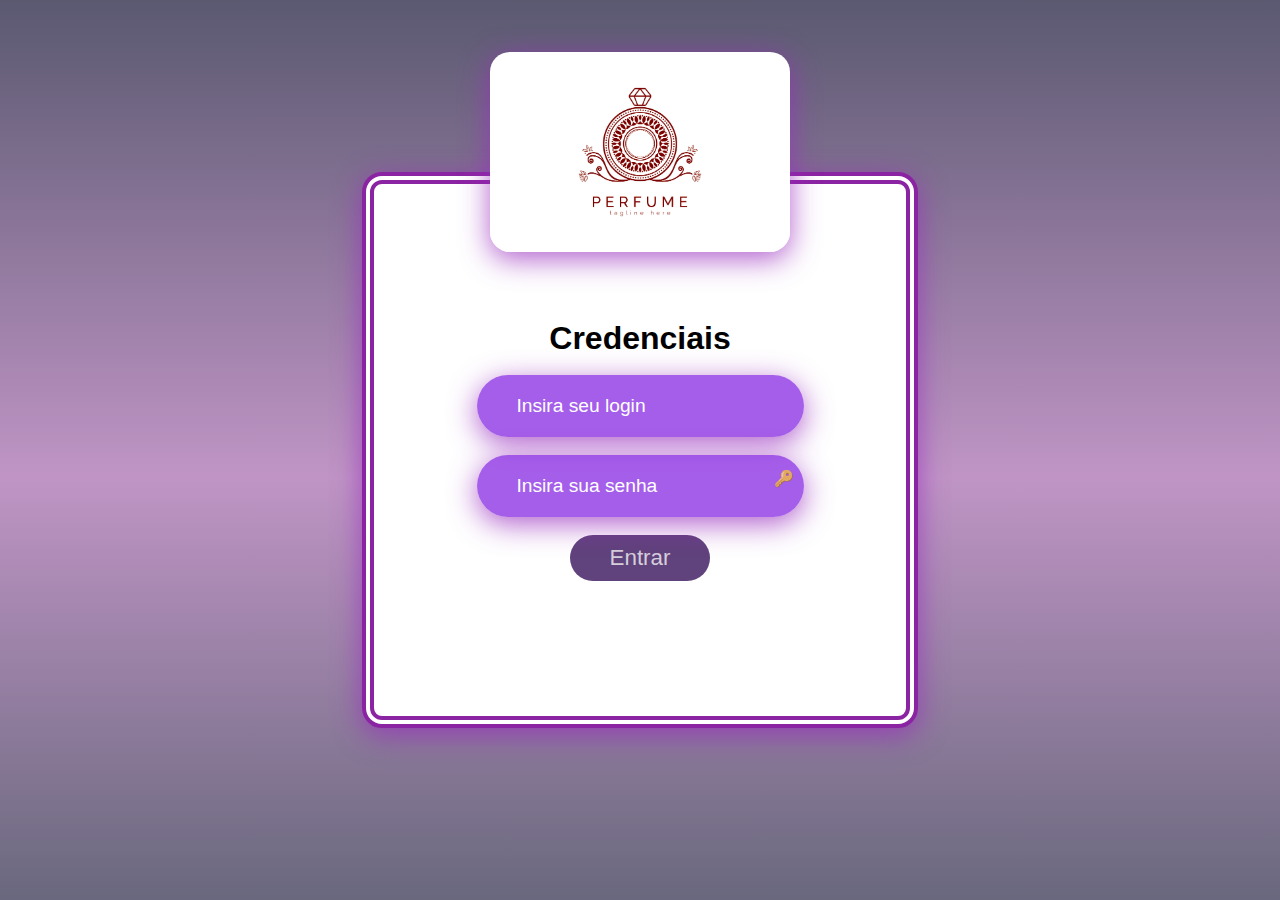
<file: localStorageProject/Login/index.html>
<!DOCTYPE html>
<html lang="en">
<head>
    <meta charset="UTF-8">
    <meta http-equiv="X-UA-Compatible" content="IE=edge">
    <meta name="viewport" content="width=device-width, initial-scale=1.0">
    <title>Login</title>
    <link rel="stylesheet" href="style.css">
    <script src="https://code.jquery.com/jquery-3.7.0.js"></script>
</head>
<body>
    <div class="wrap-login">
       <img class="img-style" src="../Imagens/logo.jpg" alt="Logo" width="300px" height="auto">
       <div class="form-div">
            <h1>Credenciais</h1>
                <input type="text" placeholder="Insira seu login" id="nome">
                <div style="position: relative;">
                    <input type="password" placeholder="Insira sua senha" id="senha">
                    <span onclick="showPassword()" class="key">🔑</span>
                </div>
                <button onclick="login()">Entrar</button>
        </div>
    </div>

    <div class="error-div" id="error-modal">
        <h3>Credenciais incorretas</h3>
        <button onclick="fecharModal()">Fechar</button>
    </div>

    <script src="script.js"></script>
</body>
</html>
</file>
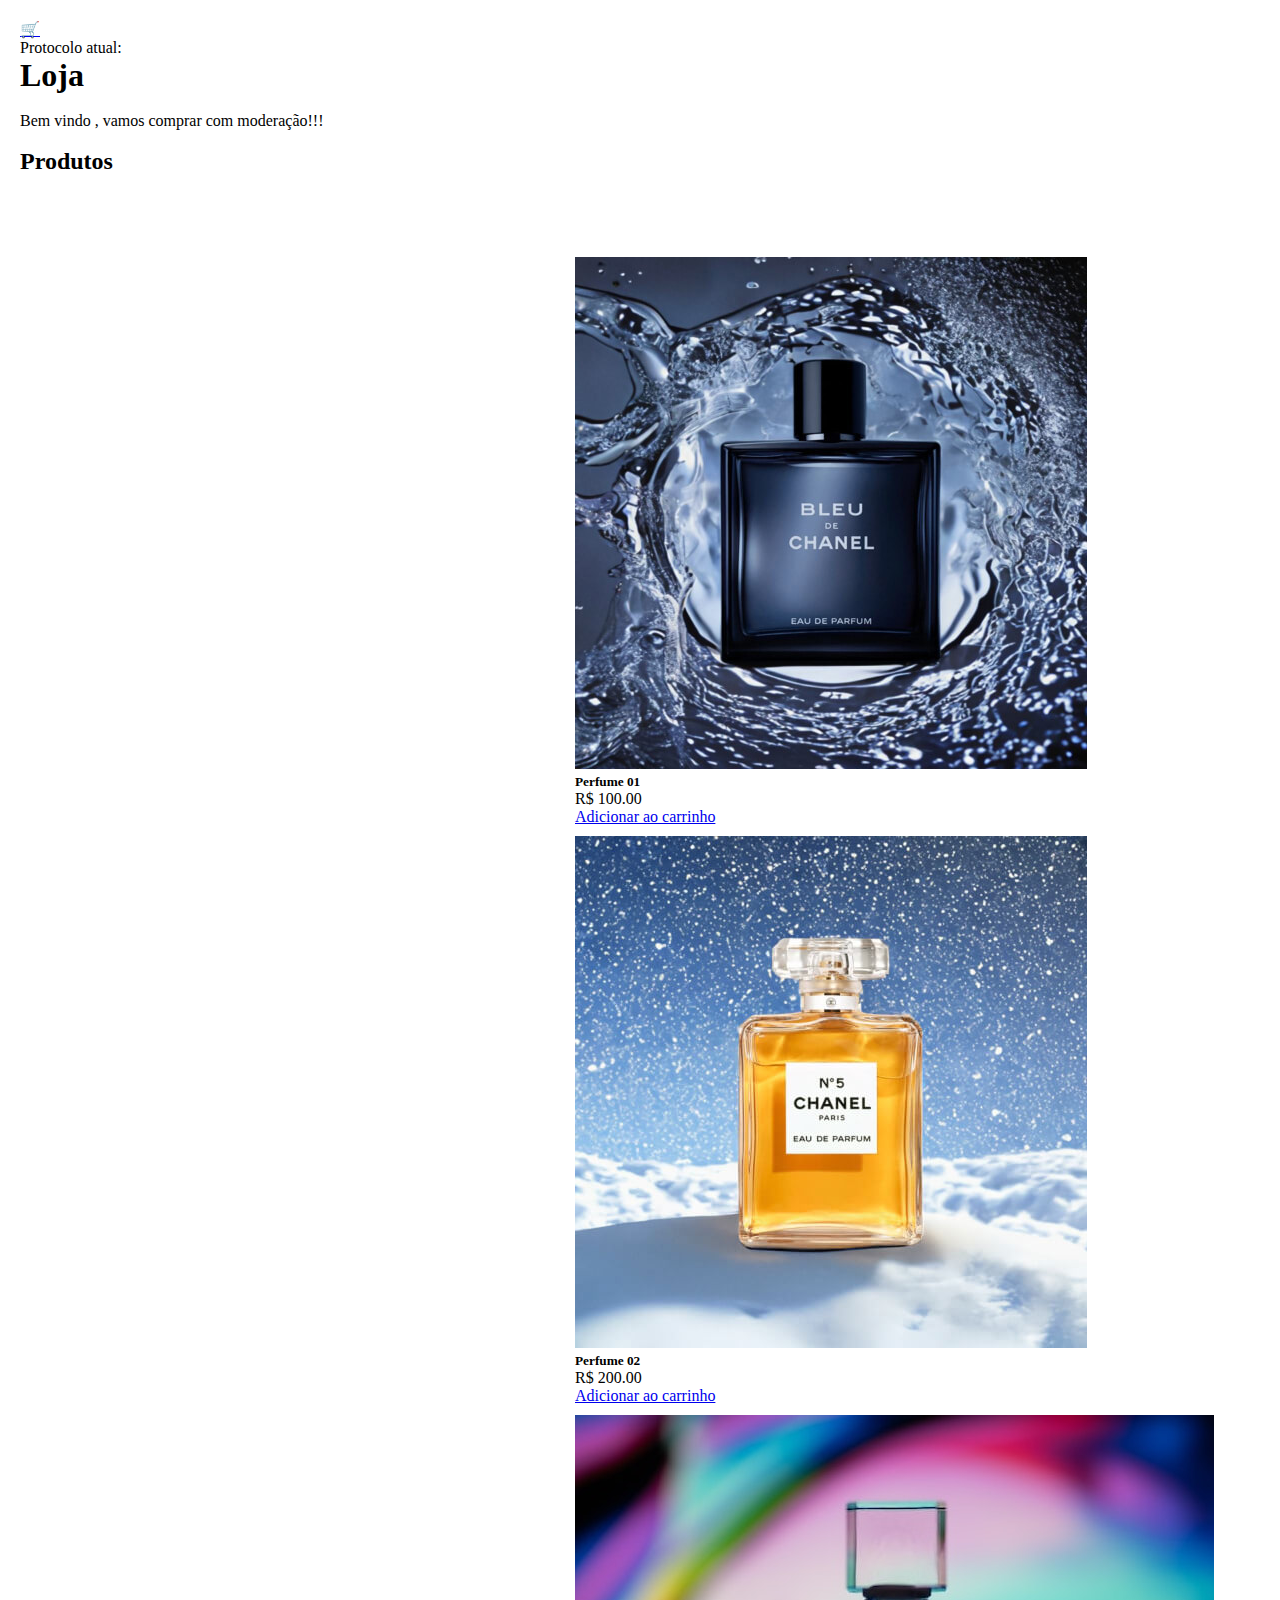
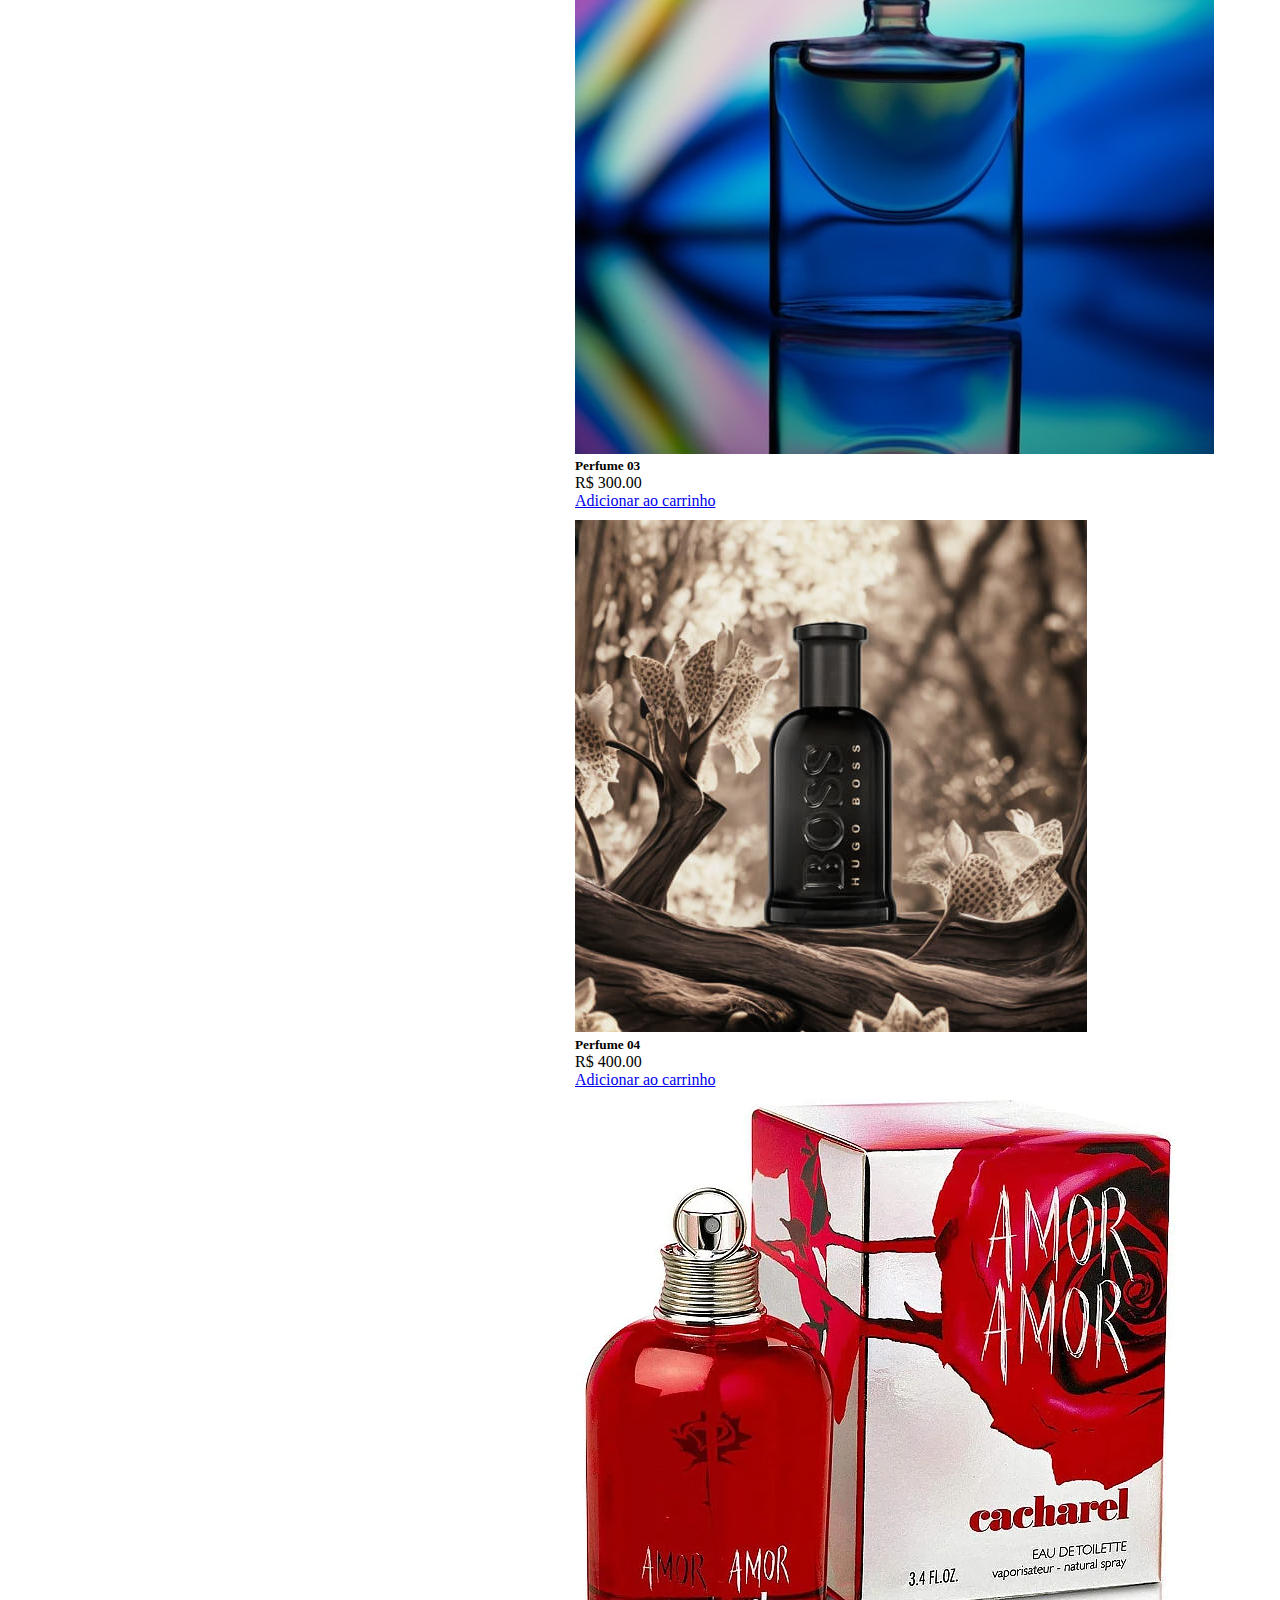
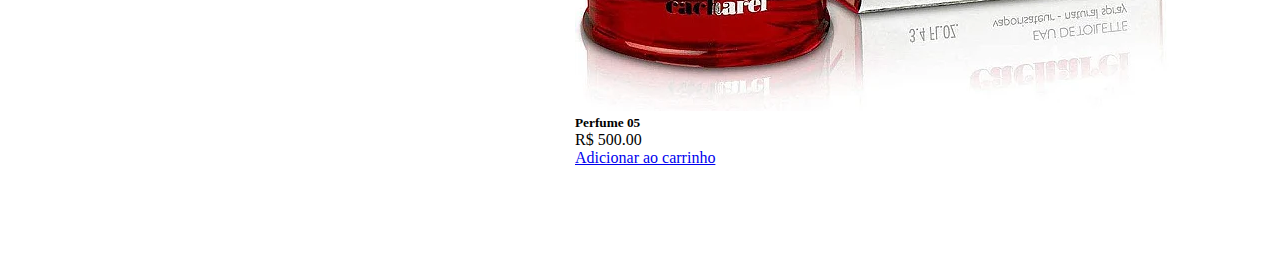
<file: localStorageProject/loja/index.html>
<!DOCTYPE html>
<html lang="en">
<head>
    <meta charset="UTF-8">
    <meta http-equiv="X-UA-Compatible" content="IE=edge">
    <meta name="viewport" content="width=device-width, initial-scale=1.0">
    <title>Loja</title>
    <script src="https://code.jquery.com/jquery-3.7.0.js"></script>
    <link href="https://cdn.jsdelivr.net/npm/bootstrap@5.0.2/dist/css/bootstrap.min.css" rel="stylesheet" integrity="sha384-EVSTQN3/azprG1Anm3QDgpJLIm9Nao0Yz1ztcQTwFspd3yD65VohhpuuCOmLASjC" crossorigin="anonymous">
    <script src="https://cdn.jsdelivr.net/npm/bootstrap@5.0.2/dist/js/bootstrap.bundle.min.js" integrity="sha384-MrcW6ZMFYlzcLA8Nl+NtUVF0sA7MsXsP1UyJoMp4YLEuNSfAP+JcXn/tWtIaxVXM" crossorigin="anonymous"></script>
    <link rel="stylesheet" href="style.css">
</head>
<body>
    <a href="../Carrinho">🛒</a>

    <div>
        <h5 id="perfil"></h5>
        <div class="idPerfil">
            Protocolo atual:
            <span id="idPerfil"></span>
        </div>
    </div>

    <h1>Loja</h1>
        <br>
    <p>Bem vindo <span id="user"></span>, vamos comprar com moderação!!!</p>
        <br>
    <h2>Produtos</h2>
        <br>
    <div class="wrap">
        <div id="produtos-container" class="row center"></div>
    </div>
    <script src="script.js"></script>
</body>
</html>
</file>
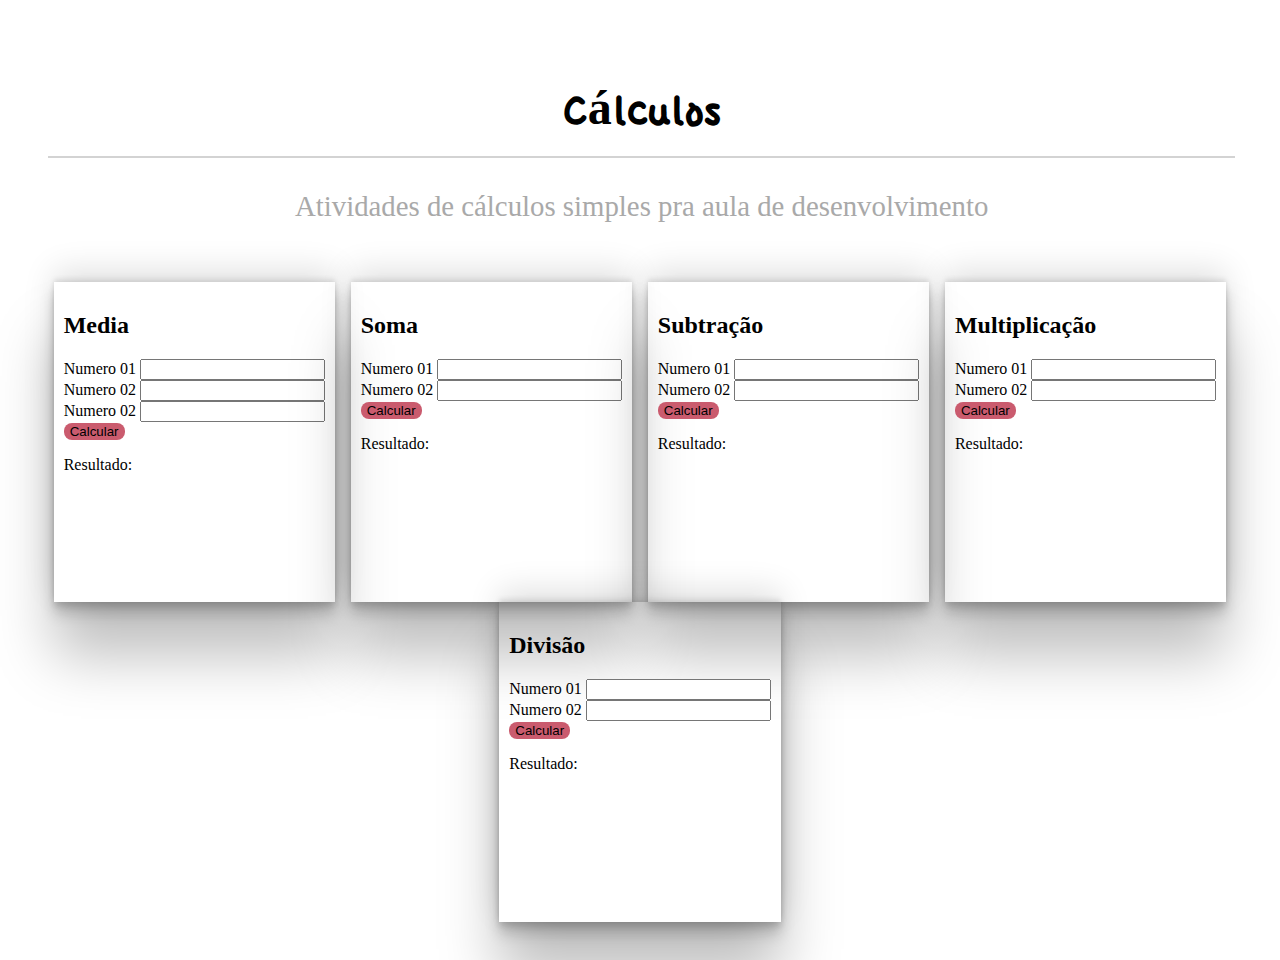
<file: activ-01/page.html>
<!DOCTYPE html>
<html lang="en">
<head>
    <meta charset="UTF-8">
    <meta http-equiv="X-UA-Compatible" content="IE=edge">
    <meta name="viewport" content="width=device-width, initial-scale=1.0">
    <title>Atividade 01</title>
    <link rel="stylesheet" href="style.css" />
    <link rel="preconnect" href="https://fonts.googleapis.com">
    <link rel="preconnect" href="https://fonts.gstatic.com" crossorigin>
    <link href="https://fonts.googleapis.com/css2?family=Single+Day&display=swap" rel="stylesheet">
    <script src="script.js"></script>
</head>
<body>
    <div class="principal">
        <h1 class="font-style">Cálculos</h1>
        <p class="font-style02">Atividades de cálculos simples pra aula de desenvolvimento</p>
    </div>
    <div class="div-calculos">
        
        <div class="chipi">
            <h2>Media</h2>
            <div class="wrap-input-label">
                <div>
                <label for="media1">Numero 01</label>
                <input type="number" id="m1">
            </div>
            <div>
                <label for="media2">Numero 02</label>
                <input type="number" id="m2">
            </div>
            <div>
                <label for="media3">Numero 02</label>
                <input type="number" id="m3">
            </div>
            </div>
            <div>
                <button onclick="med()">Calcular</button>
            </div>
            <div>
                <p>Resultado: <span id="resultadoMed    "></span></p>
            </div>
        </div>


        <div class="chipi">
            <h2>Soma</h2>
            
            <div class="wrap-input-label">
            <div>
                <label for="num1">Numero 01</label>
                <input type="number" id="num1">
            </div>
            <div>
                <label for="num2">Numero 02</label>
                <input type="number" id="num2">
            </div>
            </div>
            <div>
                <button onclick="somar()">Calcular</button>
            </div>
            <div>
                <p>Resultado: <span id="resultadoSoma"></span></p>
            </div>
        </div>





        <div class="chipi">
            <h2>Subtração</h2>
            <div class="wrap-input-label">
                <div>
                <label for="n1">Numero 01</label>
                <input type="number" id="n1">
            </div>
            <div>
                <label for="n2">Numero 02</label>
                <input type="number" id="n2">
            </div>
            </div>
            <div>
                <button onclick="sub()">Calcular</button>
            </div>
            <div>
                <p>Resultado: <span id="resultadoSub"></span></p>
            </div>
        </div>
        <div class="chipi">
            <h2>Multiplicação</h2>
            <div class="wrap-input-label">
                <div>
                <label for="numb1">Numero 01</label>
                <input type="number" id="numb1">
            </div>
            <div>
                <label for="numb2">Numero 02</label>
                <input type="number" id="numb2">
            </div>
            </div>
            <div>
                <button onclick="mult()">Calcular</button>
            </div>
            <div>
                <p>Resultado: <span id="resultadoMult"></span></p>
            </div>
        </div>
        <div class="chipi">
            <h2>Divisão</h2>
            <div class="wrap-input-label">
                <div>
                <label for="nu1">Numero 01</label>
                <input type="number" id="nu1">
                </div>
            <div>
                <label for="nu2">Numero 02</label>
                <input type="number" id="nu2">
            </div>
            </div>
            <div>
                <button onclick="div()">Calcular</button>
            </div>
            <div>
                <p>Resultado: <span id="resultadoDiv"></span></p>
            </div>
        </div>
        
        
    </div>

</body>
</html>
</file>
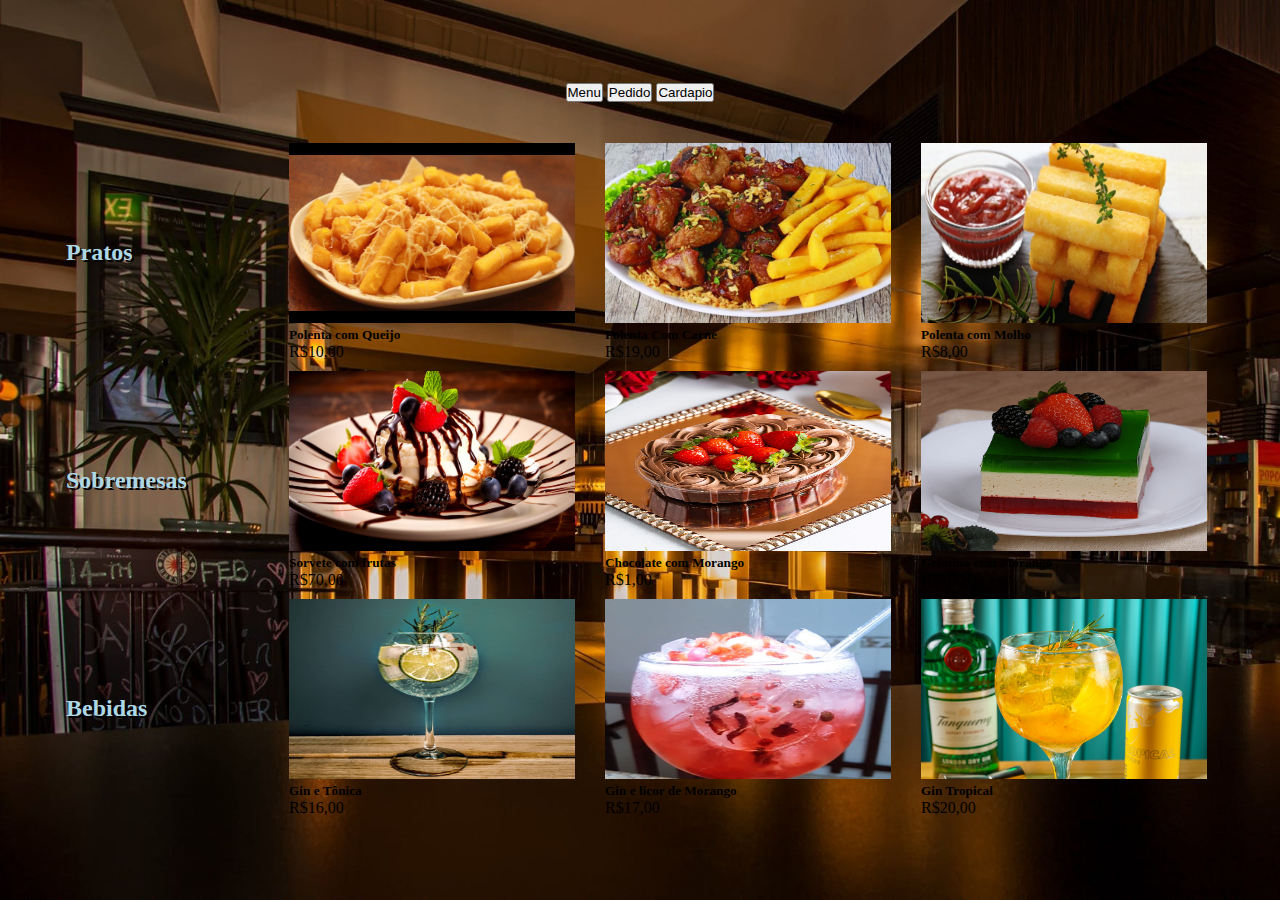
<file: activ-03 (restaurante)/CARDAPIO/page.html>
<!DOCTYPE html>
<html lang="en">
<head>
    <meta charset="UTF-8">
    <meta http-equiv="X-UA-Compatible" content="IE=edge">
    <meta name="viewport" content="width=device-width, initial-scale=1.0">
    <title>cardapio</title>
    <link href="https://cdn.jsdelivr.net/npm/bootstrap@5.0.2/dist/css/bootstrap.min.css" rel="stylesheet" integrity="sha384-EVSTQN3/azprG1Anm3QDgpJLIm9Nao0Yz1ztcQTwFspd3yD65VohhpuuCOmLASjC" crossorigin="anonymous">
    <script src="https://cdn.jsdelivr.net/npm/bootstrap@5.0.2/dist/js/bootstrap.bundle.min.js" integrity="sha384-MrcW6ZMFYlzcLA8Nl+NtUVF0sA7MsXsP1UyJoMp4YLEuNSfAP+JcXn/tWtIaxVXM" crossorigin="anonymous"></script>
    <link rel="stylesheet" href="style.css">
</head>
<body>
    <h1 class="titulo">Cardápio</h1>
    <div class="btn-group" role="group" aria-label="Basic example">
      <button onclick="window.location.href='../Menu/page.html'" type="button" class="btn btn-primary">Menu</button>
      <button onclick="window.location.href='../PEDIDO/page.html'" type="button" class="btn btn-primary">Pedido</button>
      <button onclick="window.location.href='../CARDAPIO/page.html'" type="button" class="btn btn-primary">Cardapio</button>
    </div>
    <div class="cards">
    <div class="pratos">
    <h2 class="subtitulo">Pratos</h2>    
    <div class="card" style="width: 18rem;">
        <img src="../imagens/prato3.jpg" class="card-img-top" alt="...">
        <div class="card-body">
          <h5 class="card-title">Polenta com Queijo</h5>
          <p class="card-text">R$10,00</p>
        </div>
        
    </div>     
    <div class="card" style="width: 18rem;">
        <img src="../imagens/prato1.jpg" class="card-img-top" alt="...">
        <div class="card-body">
          <h5 class="card-title">Polenta Com Carne</h5>
          <p class="card-text">R$19,00</p>
        </div>
        
    </div> 
    <div class="card" style="width: 18rem;">
        <img src="../imagens/prato2.jpg" class="card-img-top" alt="...">
        <div class="card-body">
          <h5 class="card-title">Polenta com Molho</h5>
          <p class="card-text">R$8,00</p>
        </div>
        
    </div> 
    </div>
    <div class="sobremesas">
       <h2 class="subtitulo">Sobremesas</h2>
    <div class="card" style="width: 18rem;">
        <img src="../imagens/sobremesa1.webp" class="card-img-top" alt="...">
        <div class="card-body">
          <h5 class="card-title">Sorvete com frutas</h5>
          <p class="card-text">R$70,00</p>
        </div>
      </div> 
      <div class="card" style="width: 18rem;">
        <img src="../imagens/sobremesa2.jpg" class="card-img-top" alt="...">
        <div class="card-body">
          <h5 class="card-title">Chocolate com Morango</h5>
          <p class="card-text">R$1,00</p>
        </div>
      </div> 
      <div class="card" style="width: 18rem;">
        <img src="../imagens/sobremesa3.png" class="card-img-top" alt="...">
        <div class="card-body">
          <h5 class="card-title">Gelatina com Morango</h5>
          <p class="card-text">R$100,00</p>
        </div>
      </div> 
    </div>
    <div class="bebidas">
        <h2 class="subtitulo">Bebidas</h2>
        <div class="card" style="width: 18rem;">
          <img src="../imagens/drink1.jpg" class="card-img-top" alt="...">
          <div class="card-body">
            <h5 class="card-title">Gin e Tônica</h5>
            <p class="card-text">R$16,00</p>
          </div>
        </div> 
        <div class="card" style="width: 18rem;">
            <img src="../imagens/drink2.jfif" class="card-img-top" alt="...">
            <div class="card-body">
              <h5 class="card-title">Gin e licor de Morango</h5>
              <p class="card-text">R$17,00</p>
            </div>
          </div> 
          <div class="card" style="width: 18rem;">
            <img src="../imagens/drink3.png" class="card-img-top" alt="...">
            <div class="card-body">
              <h5 class="card-title">Gin Tropical</h5>
              <p class="card-text">R$20,00</p>
            </div>
          </div> 
    </div>
    </div>
</body>
</html>
</file>
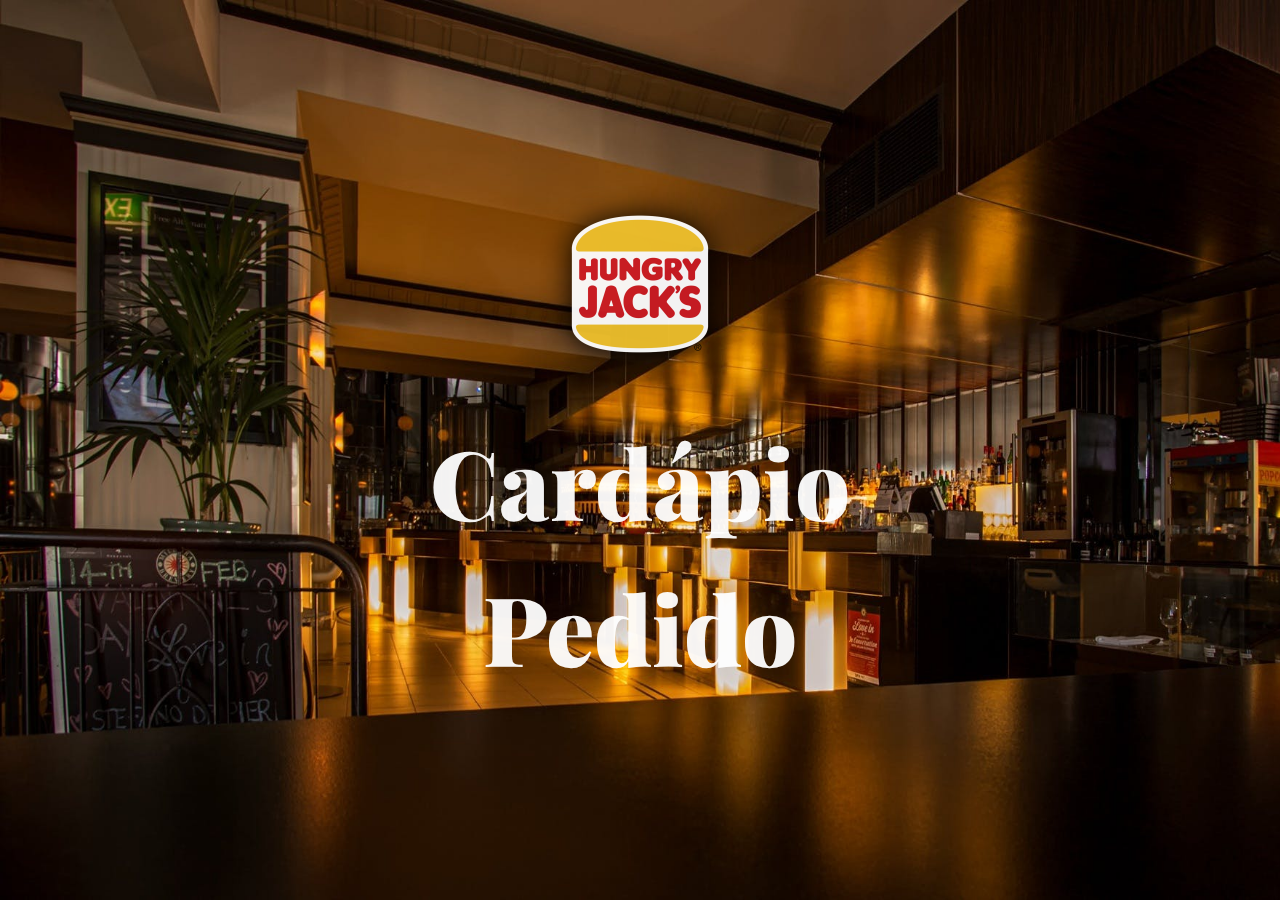
<file: activ-03 (restaurante)/menu/page.html>
<!DOCTYPE html>
<html lang="en">
<head>
    <meta charset="UTF-8">
    <meta http-equiv="X-UA-Compatible" content="IE=edge">
    <meta name="viewport" content="width=device-width, initial-scale=1.0">
    <title>Menu</title>
    <link rel="stylesheet" href="style.css">
    <link rel="preconnect" href="https://fonts.googleapis.com">
    <link rel="preconnect" href="https://fonts.gstatic.com" crossorigin>
    <link href="https://fonts.googleapis.com/css2?family=Playfair+Display:ital,wght@0,400..900;1,400..900&display=swap" rel="stylesheet">
</head>
<body>
    <div class="wrap-all">
        <div class="wrap-img">
            <img class="img-style" src="../imagens/hungry-jacks-logo.png" alt="" width="300px" >
        </div>
        <div class="wrap-p">
            <p onclick="window.location.href='../CARDAPIO/page.html'">Cardápio</p>
            <p onclick="window.location.href='../PEDIDO/page.html'">Pedido</p>
        </div>
    </div>
</body>
</html>
</file>
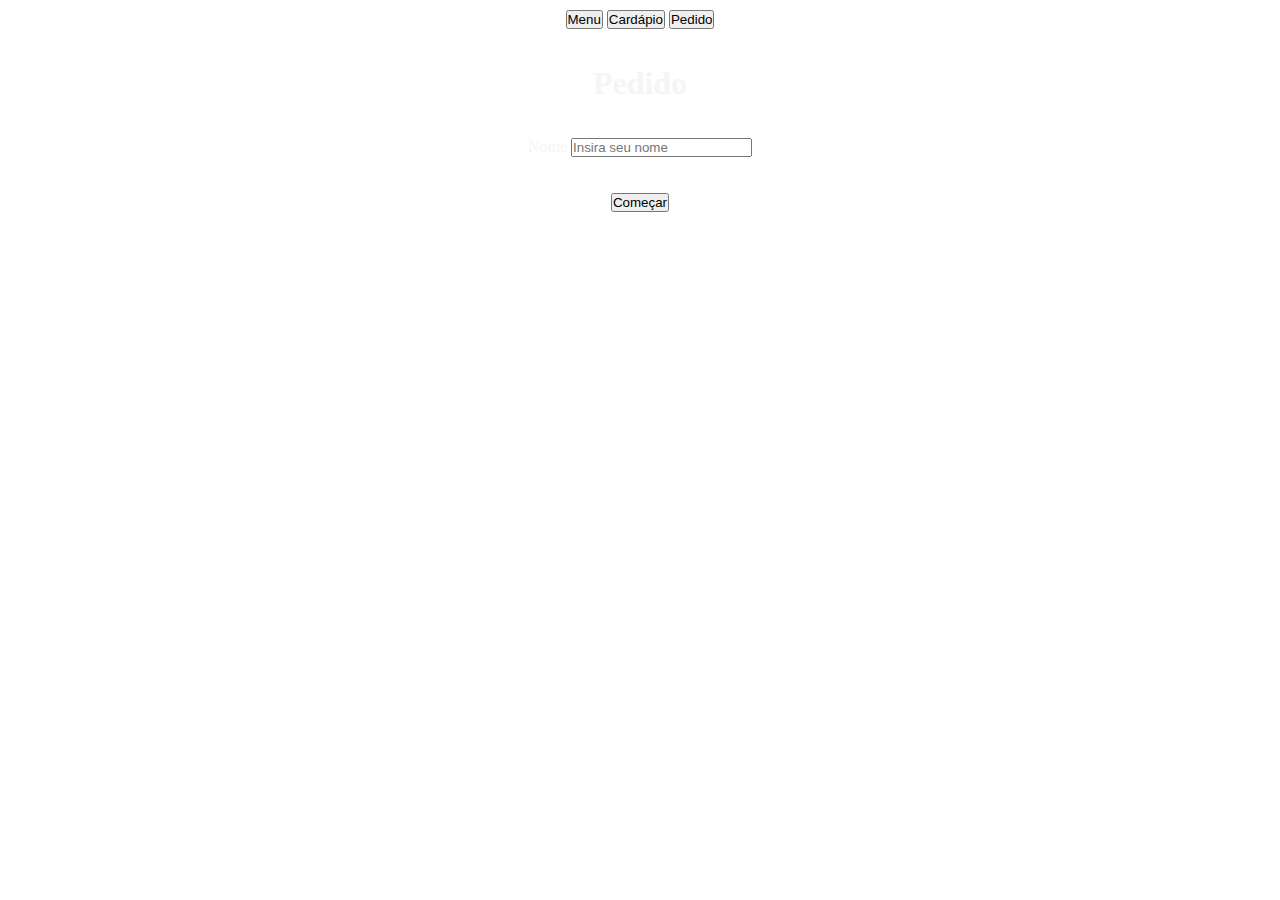
<file: activ-03 (restaurante)/PEDIDO/page.html>
<!DOCTYPE html>
<html lang="en">

<head>
    <meta charset="UTF-8">
    <meta http-equiv="X-UA-Compatible" content="IE=edge">
    <meta name="viewport" content="width=device-width, initial-scale=1.0">
    <title>Pedido</title>
    <link rel="stylesheet" href="style.css">
    <link href="https://cdn.jsdelivr.net/npm/bootstrap@5.0.2/dist/css/bootstrap.min.css" rel="stylesheet"
        integrity="sha384-EVSTQN3/azprG1Anm3QDgpJLIm9Nao0Yz1ztcQTwFspd3yD65VohhpuuCOmLASjC" crossorigin="anonymous">
    <script src="https://cdn.jsdelivr.net/npm/bootstrap@5.0.2/dist/js/bootstrap.bundle.min.js"
        integrity="sha384-MrcW6ZMFYlzcLA8Nl+NtUVF0sA7MsXsP1UyJoMp4YLEuNSfAP+JcXn/tWtIaxVXM"
        crossorigin="anonymous"></script>
    <script src="script.js"></script>
    <script src="../jquery-3.7.1.min.js"></script>
</head>

<body>
    <div id="error" class="error-modal">
        <p>Insira um nome para começar</p>
        <br>
        <button class="error-btn" onclick="fechar()">Entendi!!!</button>
    </div>
    <div class="btn-group" role="group" aria-label="Basic example">
        <button type="button" onclick="window.location.href='../Menu/page.html'" class="btn btn-primary">Menu</button>
        <button type="button" onclick="window.location.href='../Cardapio/page.html'"
            class="btn btn-primary">Cardápio</button>
        <button type="button" onclick="window.location.href='../Pedido/page.html'"
            class="btn btn-primary">Pedido</button>
    </div>
    <h1>Pedido</h1>
    <div class="mb-3">
        <label for="exampleFormControlInput1" class="form-label">Nome</label>
        <input type="text" class="form-control" id="exampleFormControlInput1" placeholder="Insira seu nome">
    </div>
    <button type="button" class="btn btn-success" onclick="comecar()">Começar</button>

    <div id="selects-div" class="selects-div">
        <h2>Olá <span id="nomePrint"></span>, vamos começar a escolher sua refeição!</h2>
        <h3>Pratos</h3>
        <select onchange="total()" id="selectPrato" class="form-select" aria-label="Default select example">
            <option value="0" selected>Selecione um prato</option>
            <option value="10">Polenta com Queijo</option>
            <option value="19">Polenta Com Carne</option>
            <option value="8">Polenta com Molho</option>
        </select>
        <h3>Bebidas</h3>
        <select onchange="total()" id="selectBebida" class="form-select" aria-label="Default select example">
            <option value="0" selected>Selecione uma bebida</option>
            <option value="16">Gin Tropical</option>
            <option value="17">Gin e licor de Morango</option>
            <option value="20">Gin e Tônica</option>
        </select>
        <h3>Sobremesas</h3>
        <select onchange="total()" id="selectSobremesa" class="form-select" aria-label="Default select example">
            <option value="0" selected>Selecione uma sobremesa</option>
            <option value="70">Sorvete com frutas</option>
            <option value="1">Chocolate com Morango</option>
            <option value="100">Gelatina com Morango</option>
        </select>
        <div class="botoes">
            <button onclick="fazerPedido()" class="btn btn-success" type="button">Fazer Pedido</button>
            <button onclick="reset()" class="btn btn-outline-secondary" type="button">Limpar</button>
        </div>
        <div>
            <span class="badge bg-primary">Total: </span>
            <span class="badge bg-secondary" id="resultado"></span>
        </div>
    </div>

</body>

</html>
</file>
<file: localStorageProject/Login/style.css>
*{
    padding: 0;
    margin: 0;
    font-family: Arial, Helvetica, sans-serif;
}

body{
    width: 100vw;
    height: 100vh;
    background: rgb(2,0,36);
    background: linear-gradient(0deg, rgba(2,0,36,0.5914740896358543) 0%, rgba(108,9,121,0.4318102240896359) 47%, rgba(2,0,36,0.6502976190476191) 100%);
    overflow-x: hidden;
    display: flex;
    align-items: center;
    justify-content: center;
}

.wrap-login{
    position: relative;
    box-shadow: rgba(152, 44, 189, 0.755) 0px 7px 29px 0px;
    border-radius: 20px;
}

.form-div{
    width: 500px;
    height: 500px;
    padding: 1rem;
    display: flex;
    flex-direction: column;
    align-items: center;
    justify-content: center;
    background-color: #ffff;
    border-radius: 20px;
    border: 12px double rgb(139, 36, 162);
    gap: 2vh;
}

.img-style{
    position: absolute;
    top: -20px;
    left: 50%;
    transform: translate(-50%, -50%);
    border-radius: 20px;
    box-shadow: rgba(152, 44, 189, 0.755) 0px 7px 29px 0px;
}

input{
    color: #ffff;
    box-shadow: rgba(152, 44, 189, 0.755) 0px 7px 29px 0px;
    background-color: rgba(137, 43, 226, 0.761);
    border: none;
    padding: 20px 40px;
    border-radius: 999px;
    font-size: 1.2rem;
}

input::placeholder{
    color: #ffff;
}

input:focus{
    color: #ffff;
    box-shadow: rgba(152, 44, 189, 0.755) 0px 7px 29px 0px;
    background-color: rgba(137, 43, 226, 0.761);

}

.key{
    opacity: 0.7;
    position: absolute;
    top: 14px;
    right: 10px;
}

.key:hover{
    cursor: pointer;
    opacity: 1;
}

button{
    padding: 10px 40px;
    border: none;
    background-color: rgba(46, 6, 83, 0.761);
    color: rgb(213, 206, 219);
    font-size: 1.4rem;
    border-radius: 999px;
}

button:hover{
    box-shadow: rgba(17, 9, 20, 0.755) 0px 7px 29px 0px;
    color: #ffff;
    cursor:pointer;
}

.error-div{
    display: none;
    position: absolute;
    bottom: 5%;
    background-color: rgba(97, 13, 45, 0.719);
    padding: 2rem;
    flex-direction: row;
    align-items: center;
    justify-content: center;
    border-radius: 10px;
    gap: 1vh;
    box-shadow: rgba(17, 9, 20, 0.755) 0px 7px 29px 0px;
    color: #ffff;
}
</file>
<file: localStorageProject/loja/style.css>
*{
    padding: 0;
    margin: 0;
}
body{
    width: 100vw;
    height: auto;
    overflow-x: hidden;
    padding: 20px;
}
.wrap{
    display: flex;
    flex-direction: row;
    justify-content: center;
    align-items: center;
    width: 100%;
    height: auto;
    flex-wrap: wrap;
    padding: 5%;
}
.idPerfil{
    display: flex;
    gap: 5px;
}
@media (width <= 900px){
    .center{
        display: flex;
        justify-content: center;
        gap: 2vh;
    }
}
</file>
<file: activ-01/style.css>
body{
   padding: 20px;
   overflow-x: hidden;
}
.principal{
    width:97% ;
    height:auto;
    padding: 20px;
    text-align: center;
}

.font-style{
    border-bottom: 2px solid lightgray;
    font-size: 3rem;
    font-family: 'Single Day', cursive;
    padding-bottom: 15px;
}
.font-style02{
    font-size: 1.8rem;
    color:darkgrey
}

.div-calculos{
    padding: 10px;
    display: flex;
    flex-wrap: wrap;
    flex-direction: row;
    align-items: center;
    justify-content: space-evenly;
    min-height: 0%;
    
}

.chipi{
    box-shadow: rgba(0, 0, 0, 0.25) 0px 54px 55px, rgba(0, 0, 0, 0.12) 0px -12px 30px, rgba(0, 0, 0, 0.12) 0px 4px 6px, rgba(0, 0, 0, 0.17) 0px 12px 13px, rgba(0, 0, 0, 0.09) 0px -3px 5px;
    padding: 10px;
    min-height: 300px;
}



.wrap-input-label{

}


button{
background-color: rgb(202, 91, 110);
border-radius: 8px;
border: none;
cursor: pointer;
text-align: center;
}
</file>
<file: activ-03 (restaurante)/CARDAPIO/style.css>
*{
    padding: 0;
    margin: 0; 
}

body{
    padding: 10px;
    overflow-x: hidden;
    overflow-y: auto;
    gap: 4vh;
    background-image: url("../imagens/blurred-background-of-a-restaurant-bar-interior-with-a-wooden-table-vertical-mobile-wallpaper-ai-generated-free-photo.jpg");
    background-size: cover;
    background-repeat: no-repeat;
    background-attachment: fixed;
    display: flex;
    flex-direction: column;
    align-items: center;
    justify-content: center;
}
h2 {
    display: flex;
    width:50px;
    text-align: center;
}

.card{
    margin: 5px;
}
.cards{
    display: g;
    flex-direction: column;
    justify-content: center;
    align-items: center;
    gap: 2vh;
}

.card-img-top{
width: 286px;
height: 180px;
}


.subtitulo{
    background: inherit;
    background-clip: text;
    color: lightblue;
    text-shadow: 2px 2px black;
    margin-right: 150px;
}

.titulo{
    color: transparent;
    filter: invert(1);
}

@media (width >= 800px){
    
    body {
    background-image: url("../imagens/fundo-browser.jpg");
    }

    .pratos{
    display: flex;
    flex-direction: row;
    justify-content: space-evenly;
    align-items: center;
    gap: 2vh;
}
.sobremesas{
    display: flex;
    flex-direction: row;
    justify-content: space-evenly;
    align-items: center;
    gap: 2vh;
}
.bebidas{
    display: flex;
    flex-direction: row;
    justify-content: space-evenly;
    align-items: center;
    gap: 2vh;
}
}
</file>
<file: activ-03 (restaurante)/menu/style.css>
*{
    margin: 0;
    padding: 0;
}

body {
    font-family: "Playfair Display", serif;
    background-image: url("../imagens/blurred-background-of-a-restaurant-bar-interior-with-a-wooden-table-vertical-mobile-wallpaper-ai-generated-free-photo.jpg");
    background-size: cover;
    background-repeat: no-repeat;
    height: 100%;
    width: auto;
    transition: all 1s linear;
    overflow: hidden;
}

.wrap-all{
    display: flex;
    flex-direction: column;
    justify-content: center;
    align-items: center;
    gap: 2vh;
    height: 100vh;
    width: 100vw;
}

.wrap-img{
    margin-bottom: 4vh;
    opacity: 0.95;
    animation: fromTop 1.6s ease;
}

@keyframes fromTop {
    0%{
        transform: translateY(-200px);
        opacity: .2;
    }

    100%{
        transform: translateY(0px);
    }

}

.img-style{
    width: 320px;
    height: auto;
    filter: drop-shadow(0px 0px 15px #000000);
}
    
.wrap-p{
    display: flex;
    flex-direction: column;
    justify-content: center;
    align-items: center;
    gap: 2vh;
}

p{
    font-size: 4rem;
    font-weight: 700;
    color: #fff;
    text-shadow: 10px 10px 10px rgba(0, 0, 0, alpha);
    filter: blur(0.5px);
    animation: show 2s ease;
    transition: all 160ms ease;
    opacity: 1;
}

@keyframes show {
    from{
        opacity: 0.05;
    }    
}


@media (width >= 800px){
body {
    background-image: url("../imagens/fundo-browser.jpg");
}

.img-style{
    width: 200px;
}

p{
    font-size: 6rem;
    font-weight: 900;
    opacity: 0.95;
    transition: all;
    filter: blur(0.5px);
}

p:hover{
    cursor: pointer;
    opacity: 1;
    filter: blur(0px);
    transition: all 160ms ease;
    ..........................................................................
}

}
</file>
<file: activ-03 (restaurante)/PEDIDO/style.css>
*{
    margin: 0;
    padding: 0;
}

body{
    padding: 10px;
    overflow-x: hidden;
    overflow-y: auto;
    gap: 4vh;
    /* background-image: url("../imagens/blurred-background-of-a-restaurant-bar-interior-with-a-wooden-table-vertical-mobile-wallpaper-ai-generated-free-photo.jpg"); */
    background-size: cover;
    background-repeat: no-repeat;
    background-attachment: fixed;
    display: flex;
    flex-direction: column;
    align-items: center;
    justify-content: center;
    color: whitesmoke;
}

.badge {
  font-size: 1.3rem !important;
}

#selects-div{
    display: none;
    gap: ;
}

.botoes {
  display: flex;
  flex-direction: column;
  justify-content: center;
  align-items: center;
  gap: 10px;
  margin-top: 10px;
}

.error-modal{
    position: absolute;
    top: 50%;
    left: 50%;
    transform: translate(-50%, -50%);
    width: auto;
    min-width: 300px;
    height: auto;
    padding: 20px;
    display: none;
    background-color: pink;
    border-radius: 20px;
    border: 3px solid red;
    box-shadow: rgb(85, 91, 255) 0px 0px 0px 3px, rgb(31, 193, 27) 0px 0px 0px 6px, rgb(255, 217, 19) 0px 0px 0px 9px, rgb(255, 156, 85) 0px 0px 0px 12px, rgb(255, 85, 85) 0px 0px 0px 15px;
    font-size:  1.4rem;
    text-align: center;
}

.button-85 {
    padding: 0.6em 2em;
    border: none;
    outline: none;
    color: rgb(255, 255, 255);
    background: #111;
    cursor: pointer;
    position: relative;
    z-index: 0;
    border-radius: 10px;
    user-select: none;
    -webkit-user-select: none;
    touch-action: manipulation;
  }
  
  .button-85:before {
    content: "";
    background: linear-gradient(
      45deg,
      #ff0000,
      #ff7300,
      #fffb00,
      #48ff00,
      #00ffd5,
      #002bff,
      #7a00ff,
      #ff00c8,
      #ff0000
    );
    position: absolute;
    top: -2px;
    left: -2px;
    background-size: 400%;
    z-index: -1;
    filter: blur(5px);
    -webkit-filter: blur(5px);
    width: calc(100% + 4px);
    height: calc(100% + 4px);
    animation: glowing-button-85 20s linear infinite;
    transition: opacity 0.3s ease-in-out;
    border-radius: 10px;
  }
  
  @keyframes glowing-button-85 {
    0% {
      background-position: 0 0;
    }
    50% {
      background-position: 400% 0;
    }
    100% {
      background-position: 0 0;
    }
  }
  
  .button-85:after {
    z-index: -1;
    content: "";
    position: absolute;
    width: 100%;
    height: 100%;
    background: #222;
    left: 0;
    top: 0;
    border-radius: 10px;
  }

  

@media (width >= 800px){
    
    body {
    /* background-image: url("../imagens/fundo-browser.jpg"); */
    }
}
</file>
